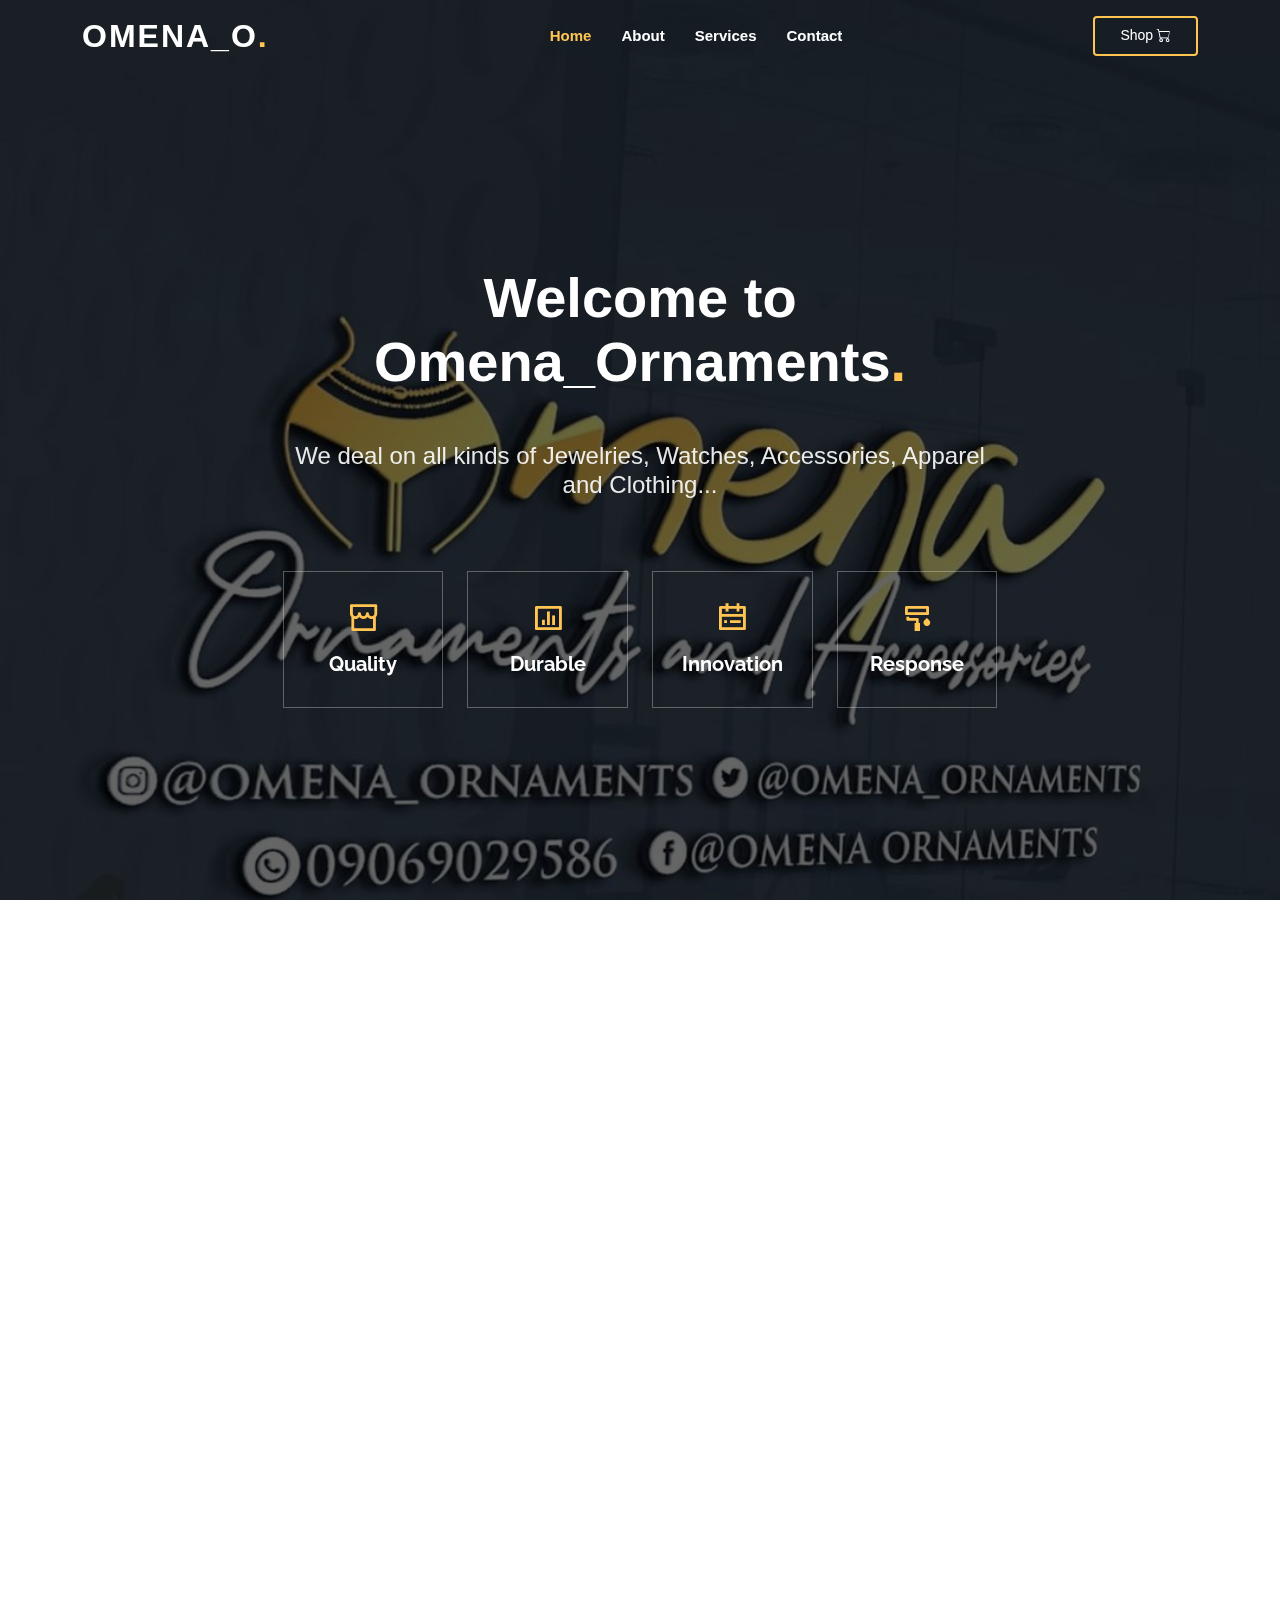
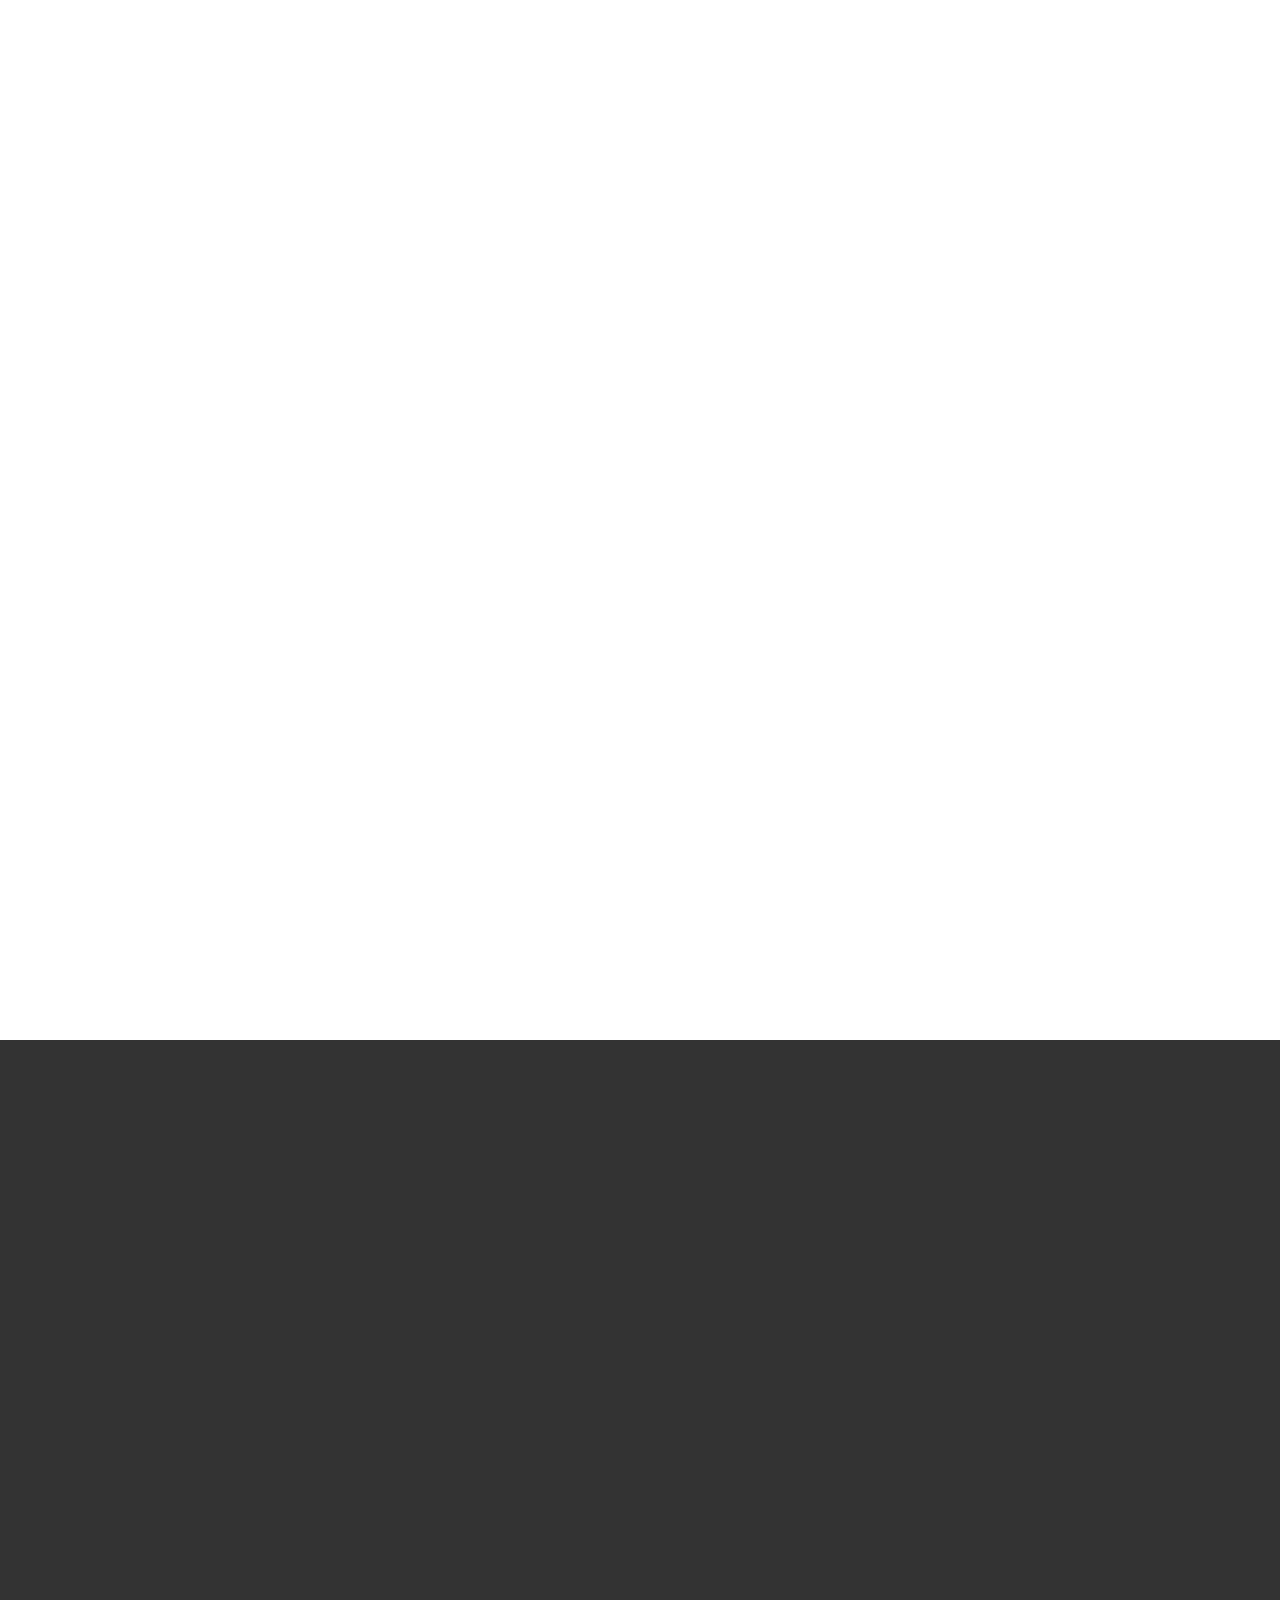
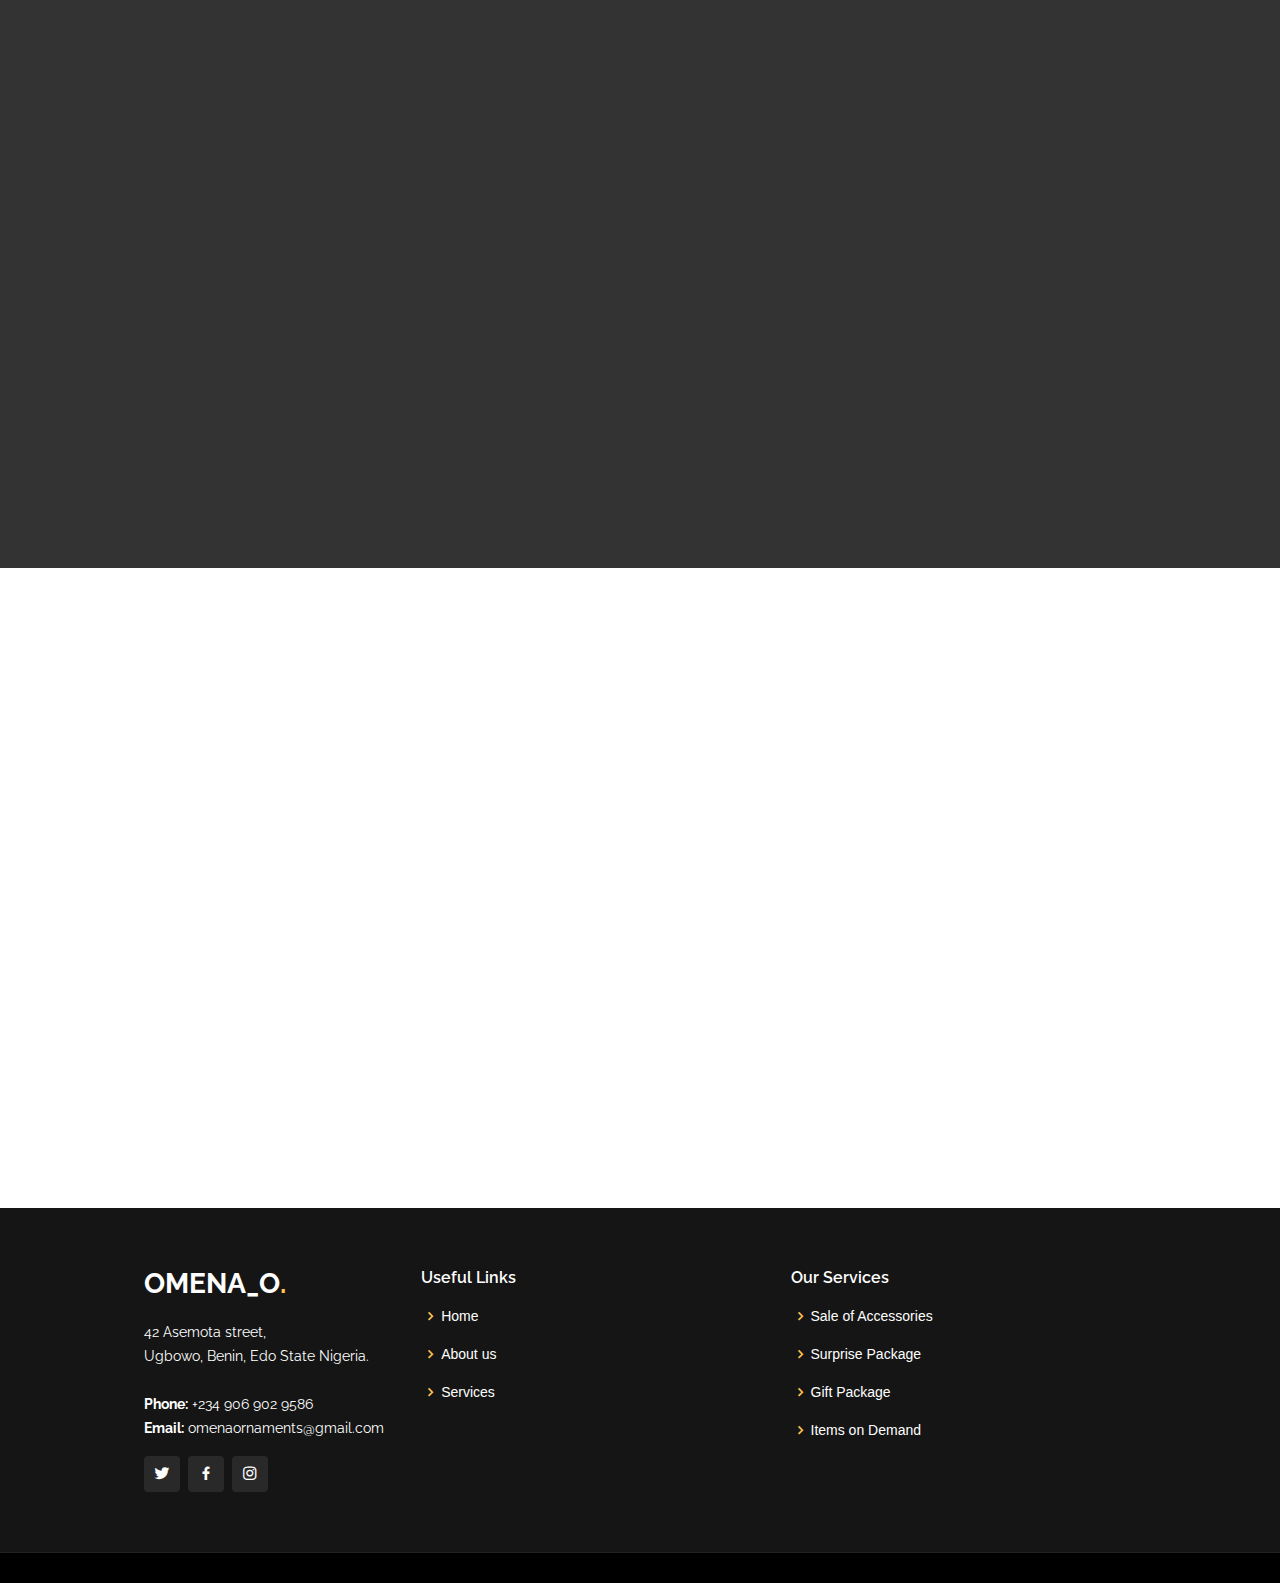
<file: index.html>
<!DOCTYPE html>
<html lang="en">

<head>
  <meta charset="utf-8">
  <meta content="width=device-width, initial-scale=1.0" name="viewport">

  <title>Omena_Ornaments and Accessories.</title>
  <meta content="" name="description">
  <meta content="" name="keywords">

  <!-- Favicons -->
  <link href="assets/img/omena.jpeg" rel="icon">
  <link href="assets/img/apple-touch-icon.png" rel="apple-touch-icon">

  <!-- Google Fonts -->
  <link href="https://fonts.googleapis.com/css?family=Open+Sans:300,300i,400,400i,600,600i,700,700i|Raleway:300,300i,400,400i,500,500i,600,600i,700,700i|Poppins:300,300i,400,400i,500,500i,600,600i,700,700i" rel="stylesheet">

  <!-- Vendor CSS Files -->
  <link href="assets/vendor/aos/aos.css" rel="stylesheet">
  <link href="assets/vendor/bootstrap/css/bootstrap.min.css" rel="stylesheet">
  <link href="assets/vendor/bootstrap-icons/bootstrap-icons.css" rel="stylesheet">
  <link href="assets/vendor/boxicons/css/boxicons.min.css" rel="stylesheet">
  <link href="assets/vendor/glightbox/css/glightbox.min.css" rel="stylesheet">
  <link href="assets/vendor/remixicon/remixicon.css" rel="stylesheet">
  <link href="assets/vendor/swiper/swiper-bundle.min.css" rel="stylesheet">

  <!-- Template Main CSS File -->
  <link href="assets/css/style.css" rel="stylesheet">

  <!-- =======================================================
  * Template Name: Gp
  * Updated: Mar 10 2023 with Bootstrap v5.2.3
  * Template URL: https://bootstrapmade.com/gp-free-multipurpose-html-bootstrap-template/
  * Author: BootstrapMade.com
  * License: https://bootstrapmade.com/license/
  ======================================================== -->
</head>

<body>

  <!-- ======= Header ======= -->
  <header id="header" class="fixed-top ">
    <div class="container d-flex align-items-center justify-content-lg-between">

      <h1 class="logo me-auto me-lg-0"><a href="index.html" style="font-family:  Arial, Helvetica, sans-serif;">Omena_O<span>.</span></a></h1>
      <!-- Uncomment below if you prefer to use an image logo -->
      <!-- <a href="index.html" class="logo me-auto me-lg-0"><img src="assets/img/logo.png" alt="" class="img-fluid"></a>-->

      <nav id="navbar" class="navbar order-last order-lg-0">
        <ul>
          <li><a class="nav-link scrollto active" href="#hero">Home</a></li>
          <li><a class="nav-link scrollto" href="#about">About</a></li>
          <li><a class="nav-link scrollto" href="#services">Services</a></li>
          <!-- <li><a class="nav-link scrollto " href="#portfolio">Portfolio</a></li> -->
          <!-- <li><a class="nav-link scrollto" href="#team">Team</a></li> -->
          <!-- <li class="dropdown"><a href="#"><span>Drop Down</span> <i class="bi bi-chevron-down"></i></a>
            <ul>
              <li><a href="#">Drop Down 1</a></li>
              <li class="dropdown"><a href="#"><span>Deep Drop Down</span> <i class="bi bi-chevron-right"></i></a>
                <ul>
                  <li><a href="#">Deep Drop Down 1</a></li>
                  <li><a href="#">Deep Drop Down 2</a></li>
                  <li><a href="#">Deep Drop Down 3</a></li>
                  <li><a href="#">Deep Drop Down 4</a></li>
                  <li><a href="#">Deep Drop Down 5</a></li>
                </ul>
              </li>
              <li><a href="#">Drop Down 2</a></li>
              <li><a href="#">Drop Down 3</a></li>
              <li><a href="#">Drop Down 4</a></li>
            </ul>
          </li> -->
          <li><a class="nav-link scrollto" href="#contact">Contact</a></li>
        </ul>
        <i class="bi bi-list mobile-nav-toggle"></i>
      </nav><!-- .navbar -->

      <a href="catalog.html" target="_blank" class="get-started-btn scrollto">Shop<span> <i class="bi bi-cart"></i> </span> </a>

    </div>
  </header><!-- End Header -->

  <!-- ======= Hero Section ======= -->
  <section id="hero" class="d-flex align-items-center justify-content-center">
    <div class="container" data-aos="fade-up">

      <div class="row px-3 justify-content-center" data-aos="fade-up" data-aos-delay="150">
        <div class="col-xl-8 col-lg-9">
          <h1 class="mt-lg-5" style="font-family:  Arial, Helvetica, sans-serif;">Welcome to Omena_Ornaments<span>.</span></h1>
          <h2 class="mt-lg-5" style="font-family:  Arial, Helvetica, sans-serif;">We deal on all kinds of Jewelries, Watches, Accessories, Apparel and Clothing...</h2>
        </div>
      </div>

      <div class="row px-3 gy-4 mt-5 justify-content-center pb-5" data-aos="zoom-in" data-aos-delay="250">
        <div class="col-xl-2 col-md-4 col-6">
          <div class="icon-box">
            <i class="ri-store-line"></i>
            <h3><a href="">Quality</a></h3>
          </div>
        </div>
        <div class="col-xl-2 col-md-4 col-6">
          <div class="icon-box">
            <i class="ri-bar-chart-box-line"></i>
            <h3><a href="">Durable</a></h3>
          </div>
        </div>
        <div class="col-xl-2 col-md-4 col-6">
          <div class="icon-box">
            <i class="ri-calendar-todo-line"></i>
            <h3><a href="">Innovation</a></h3>
          </div>
        </div>
        <div class="col-xl-2 col-md-4 col-6">
          <div class="icon-box">
            <i class="ri-paint-brush-line"></i>
            <h3><a href="">Response</a></h3>
          </div>
        </div>
      </div>

    </div>
  </section><!-- End Hero -->

  <main id="main">

    <!-- ======= About Section ======= -->
    <section id="about" class="about">
      <div class="container" data-aos="fade-up">

        <div class="row px-3">
          <div class="col-lg-6 order-1 order-lg-2" data-aos="fade-left" data-aos-delay="100">
            <div class="text-center">
            <img src="assets/img/omena2.jpeg" width="80%" class="img-fluid imgcus2" alt="">
          </div>
          </div>
          <div class="col-lg-6 pt-4 pt-lg-5 order-2 order-lg-1 content" data-aos="fade-right" data-aos-delay="100">
            <h3 style="color: rgb(255,196,81);">@Omena_Ornaments </h3>
            <p class="fst-italic mt-3" style="text-align: justify;">
              We deal on beads: waist beads, Anklets, Bracelets, Necklaces as well as other accessories including rings, waist chain, cowries, custom made crocs etc. 
            </p>
            <ul>
              <li><i class="ri-check-double-line"></i> Regular Update on latest Items.</li>
              <li><i class="ri-check-double-line"></i> Our Delivery services are swift and hassle free. </li>
              <li><i class="ri-check-double-line"></i> Customer Satisfaction is our watch-word.</li>
            </ul>
            <p style="text-align: justify;">
              We take pride in creating one of a kind pieces for you to adorn yourself. Be rest assured to get top quality supplies....
            </p>
            <p class="mt-4"> <a href="#">See Catalog <span><i class=" bi bi-arrow px-3-right"></i></span></a>  </p>
          </div>
        </div>

      </div>
    </section><!-- End About Section -->

    <!-- ======= Clients Section ======= -->
    <section id="clients" class="clients mt-5">
      <div class="container" data-aos="zoom-in">

        <div class="clients-slider swiper">
          <div class="swiper-wrapper align-items-center">
            <div class="swiper-slide"><img src="assets/img/omena3.jpeg" class="imgcus" alt=""></div>
            <div class="swiper-slide"><img src="assets/img/omena4.jpeg" class="imgcus" alt=""></div>
            <div class="swiper-slide"><img src="assets/img/omena5.jpeg" class="imgcus" alt=""></div>
            <div class="swiper-slide"><img src="assets/img/omena6.jpeg" class="imgcus" alt=""></div>
            <div class="swiper-slide"><img src="assets/img/omena7.jpeg" class="imgcus" alt=""></div>
            <div class="swiper-slide"><img src="assets/img/omena8.jpeg" class="imgcus" alt=""></div>
            <div class="swiper-slide"><img src="assets/img/omena9.jpeg" class="imgcus" alt=""></div>
            <div class="swiper-slide"><img src="assets/img/omena10.jpeg" class="imgcus" alt=""></div>
          </div>
          <div class="swiper-pagination py-4"></div>
        </div>

      </div>
    </section><!-- End Clients Section -->

    <!-- ======= Features Section ======= -->
    <section id="features" class="features">
      <div class="container" data-aos="fade-up">

        <div class="row px-3">
          <div class="image col-lg-6" data-aos="fade-right">
            <div class="text-center">
          <img src="assets/img/omena12.jpeg" width="80%" class="img-fluid imgcus2" alt="">
        </div>
          </div>
          <div class="col-lg-6 pt-lg-5" data-aos="fade-left" data-aos-delay="100">
            <div class="icon-box mt-5 mt-lg-0" data-aos="zoom-in" data-aos-delay="150">
              <i class="bx bx-phone-call"></i>
              <h4>Swift Call Response</h4>
              <p>A customer's call is paramount.</p>
            </div>
            <div class="icon-box mt-5" data-aos="zoom-in" data-aos-delay="150">
              <i class="bx bxs-cart"></i>
              <h4>Orders</h4>
              <p>Orders are accepted all round the clock (location dependent).</p>
            </div>
            <div class="icon-box mt-5" data-aos="zoom-in" data-aos-delay="150">
              <i class="bx bxs-truck"></i>
              <h4>Delivery</h4>
              <p>You are sure to get your item within a max of 48hrs.</p>
            </div>
            <div class="icon-box mt-5" data-aos="zoom-in" data-aos-delay="150">
              <i class="bx bx-shield"></i>
              <h4>Security</h4>
              <p>Goods are well packaged and secured.</p>
            </div>
          </div>
        </div>

      </div>
    </section><!-- End Features Section -->

    <!-- ======= Services Section ======= -->
    <section id="services" class="services mt-5" style="background-color: rgb(51,51,51);">
      <div class="container" data-aos="fade-up">

        <div class="section-title">
          <h2 class="text-white">Services</h2>
          <p class="text-white">Our Services</p>
        </div>

        <div class="row px-3">
          <div class="col-lg-4 col-md-6 d-flex align-items-stretch" data-aos="zoom-in" data-aos-delay="100">
            <div class="icon-box">
              <!-- <div class="icon"><i class="bx bxl-dribbble"></i></div> -->
              <div>
                <img src="./assets/img/omena13.jpeg" width="200px" height="200px" alt="" style="margin-top: -40px;border-radius: 100%;">
              </div>
              <h4 class="mt-4"><a href="">Sale of Accessories.</a></h4>
              <p>View our catalog for all available items ready for pickup.</p>
            </div>
          </div>

          <div class="col-lg-4 col-md-6 d-flex align-items-stretch mt-4 mt-md-0" data-aos="zoom-in" data-aos-delay="200">
            <div class="icon-box">
              <div>
                <img src="./assets/img/omena14.jpeg" width="200px" height="200px" alt="" style="margin-top: -40px;border-radius: 100%;">
              </div>
              <h4 class="mt-4"><a href="">Surprise packages.</a></h4>
              <p>Prepare a surprise for that special person today with our available products or products-on-demand.</p>
            </div>
          </div>

          <div class="col-lg-4 col-md-6 d-flex align-items-stretch mt-4 mt-lg-0" data-aos="zoom-in" data-aos-delay="300">
            <div class="icon-box">
              <div>
                <img src="./assets/img/omena15.jpeg" width="200px" height="200px" alt="" style="margin-top: -40px;border-radius: 100%;">
              </div>
              <h4 class="mt-4"><a href="">Gifts to loved ones.</a></h4>
              <p>Select fancy items and send to your loved showing how much you adore them.</p>
            </div>
          </div>

          <!-- <div class="col-lg-4 col-md-6 d-flex align-items-stretch mt-4" data-aos="zoom-in" data-aos-delay="100">
            <div class="icon-box">
              <div class="icon"><i class="bx bx-world"></i></div>
              <h4><a href="">Nemo Enim</a></h4>
              <p>At vero eos et accusamus et iusto odio dignissimos ducimus qui blanditiis</p>
            </div>
          </div> -->
<div class="row px-3 justify-content-center">
          <div class="ms-lg-4 col-lg-4 col-md-6 d-flex align-items-stretch mt-4" data-aos="zoom-in" data-aos-delay="200">
            <div class="icon-box">
              <div>
                <img src="./assets/img/omena16.jpeg" width="200px" height="200px" alt="" style="margin-top: -40px;border-radius: 100%;">
              </div>
              <h4 class="mt-4"><a href="">On Demand Items.</a></h4>
              <p>We take order for special items not previewed.</p>
            </div>
          </div>
        </div>

          <!-- <div class="col-lg-4 col-md-6 d-flex align-items-stretch mt-4" data-aos="zoom-in" data-aos-delay="300">
            <div class="icon-box">
              <div class="icon"><i class="bx bx-arch"></i></div>
              <h4><a href="">Divera don</a></h4>
              <p>Modi nostrum vel laborum. Porro fugit error sit minus sapiente sit aspernatur</p>
            </div>
          </div> -->

        </div>

      </div>
    </section><!-- End Services Section -->



<br> <br> <br> <br>


    <!-- ======= Contact Section ======= -->
    <section id="contact" class="contact">
      <div class="container" data-aos="fade-up">

        <div class="section-title">
          <h2>Contact</h2>
          <p>Contact Us</p>
        </div>

        <!-- <div>
          <iframe style="border:0; width: 100%; height: 270px;" src="https://www.google.com/maps/embed?pb=!1m14!1m8!1m3!1d12097.433213460943!2d-74.0062269!3d40.7101282!3m2!1i1024!2i768!4f13.1!3m3!1m2!1s0x0%3A0xb89d1fe6bc499443!2sDowntown+Conference+Center!5e0!3m2!1smk!2sbg!4v1539943755621" frameborder="0" allowfullscreen></iframe>
        </div> -->

        <div class="row px-3 mt-5">

          <div class="col-lg-4">
            <div class="info">
              <div class="address">
                <i class="bi bi-geo-alt"></i>
                <h4>Location:</h4>
                <p>42 Asemota street, Ugbowo, Benin, Edo State Nigeria</p>
              </div>

              <div class="email">
                <i class="bi bi-envelope"></i>
                <h4>Email:</h4>
                <p>omenaornaments@gmail.com
                </p>
              </div>

              <div class="phone">
                <i class="bi bi-phone"></i>
                <h4>Call:</h4>
                <p>+234 906 902 9586</p>
              </div>

            </div>

          </div>

          <div class="col-lg-8 mt-5 mt-lg-0">

            <form action="forms/contact.php" method="post" role="form" class="php-email-form">
              <div class="row">
                <div class="col-md-6 form-group">
                  <input type="text" name="name" class="form-control" id="name" placeholder="Your Name" required>
                </div>
                <div class="col-md-6 form-group mt-3 mt-md-0">
                  <input type="email" class="form-control" name="email" id="email" placeholder="Your Email" required>
                </div>
              </div>
              <div class="form-group mt-3">
                <input type="text" class="form-control" name="subject" id="subject" placeholder="Subject" required>
              </div>
              <div class="form-group mt-3">
                <textarea class="form-control" name="message" row px-3s="5" placeholder="Message" required></textarea>
              </div>
              <div class="my-3">
                <div class="loading">Loading</div>
                <div class="error-message"></div>
                <div class="sent-message">Your message has been sent. Thank you!</div>
              </div>
              <div class="text-center"><button type="submit">Send Message</button></div>
            </form>

          </div>

        </div>

      </div>
    </section><!-- End Contact Section -->

  </main><!-- End #main -->

  <!-- ======= Footer ======= -->
  <footer id="footer">
    <div class="footer-top">
      <div class="container">
        <div class="row px-3 justify-content-center">

          <div class="col-lg-3 col-md-6">
            <div class="footer-info">
              <h3>OMENA_O<span>.</span></h3>
              <p>
                42 Asemota street, <br>
                Ugbowo, Benin, Edo State Nigeria.<br><br>
                <strong>Phone:</strong> +234 906 902 9586<br>
                <strong>Email:</strong> omenaornaments@gmail.com<br>
              </p>
              <div class="social-links mt-3">
                <a href="https://twitter.com/thebeadwoman" class="twitter"><i class="bx bxl-twitter"></i></a>
                <a href="https://web.facebook.com/omena_ornaments" class="facebook"><i class="bx bxl-facebook"></i></a>
                <a href="https://www.instagram.com/omena_ornaments/" class="instagram"><i class="bx bxl-instagram"></i></a>
              </div>
            </div>
          </div>

          <div class="col-lg-4 col-md-6 footer-links">
            <h4>Useful Links</h4>
            <ul>
              <li><i class="bx bx-chevron-right"></i> <a href="#">Home</a></li>
              <li><i class="bx bx-chevron-right"></i> <a href="#">About us</a></li>
              <li><i class="bx bx-chevron-right"></i> <a href="#">Services</a></li>
              <!-- <li><i class="bx bx-chevron-right"></i> <a href="#">Terms of service</a></li> -->
              <!-- <li><i class="bx bx-chevron-right"></i> <a href="#">Privacy policy</a></li> -->
            </ul>
          </div>

          <div class="col-lg-4 col-md-6 footer-links">
            <h4>Our Services</h4>
            <ul>
              <li><i class="bx bx-chevron-right"></i> <a href="#">Sale of Accessories</a></li>
              <li><i class="bx bx-chevron-right"></i> <a href="#">Surprise Package</a></li>
              <li><i class="bx bx-chevron-right"></i> <a href="#">Gift Package</a></li>
              <li><i class="bx bx-chevron-right"></i> <a href="#">Items on Demand</a></li>
            </ul>
          </div>

          <!-- <div class="col-lg-4 col-md-6 footer-newsletter">
            <h4>Our Newsletter</h4>
            <p>Tamen quem nulla quae legam multos aute sint culpa legam noster magna</p>
            <form action="" method="post">
              <input type="email" name="email"><input type="submit" value="Subscribe">
            </form>

          </div> -->

        </div>
      </div>
    </div>

  </footer><!-- End Footer -->

  <div id="preloader"></div>
  <a href="#" class="back-to-top d-flex align-items-center justify-content-center"><i class="bi bi-arrow-up-short"></i></a>

  <!-- Vendor JS Files -->
  <script src="assets/vendor/purecounter/purecounter_vanilla.js"></script>
  <script src="assets/vendor/aos/aos.js"></script>
  <script src="assets/vendor/bootstrap/js/bootstrap.bundle.min.js"></script>
  <script src="assets/vendor/glightbox/js/glightbox.min.js"></script>
  <script src="assets/vendor/isotope-layout/isotope.pkgd.min.js"></script>
  <script src="assets/vendor/swiper/swiper-bundle.min.js"></script>
  <script src="assets/vendor/php-email-form/validate.js"></script>

  <!-- Template Main JS File -->
  <script src="assets/js/main.js"></script>

</body>

</html>
</file>
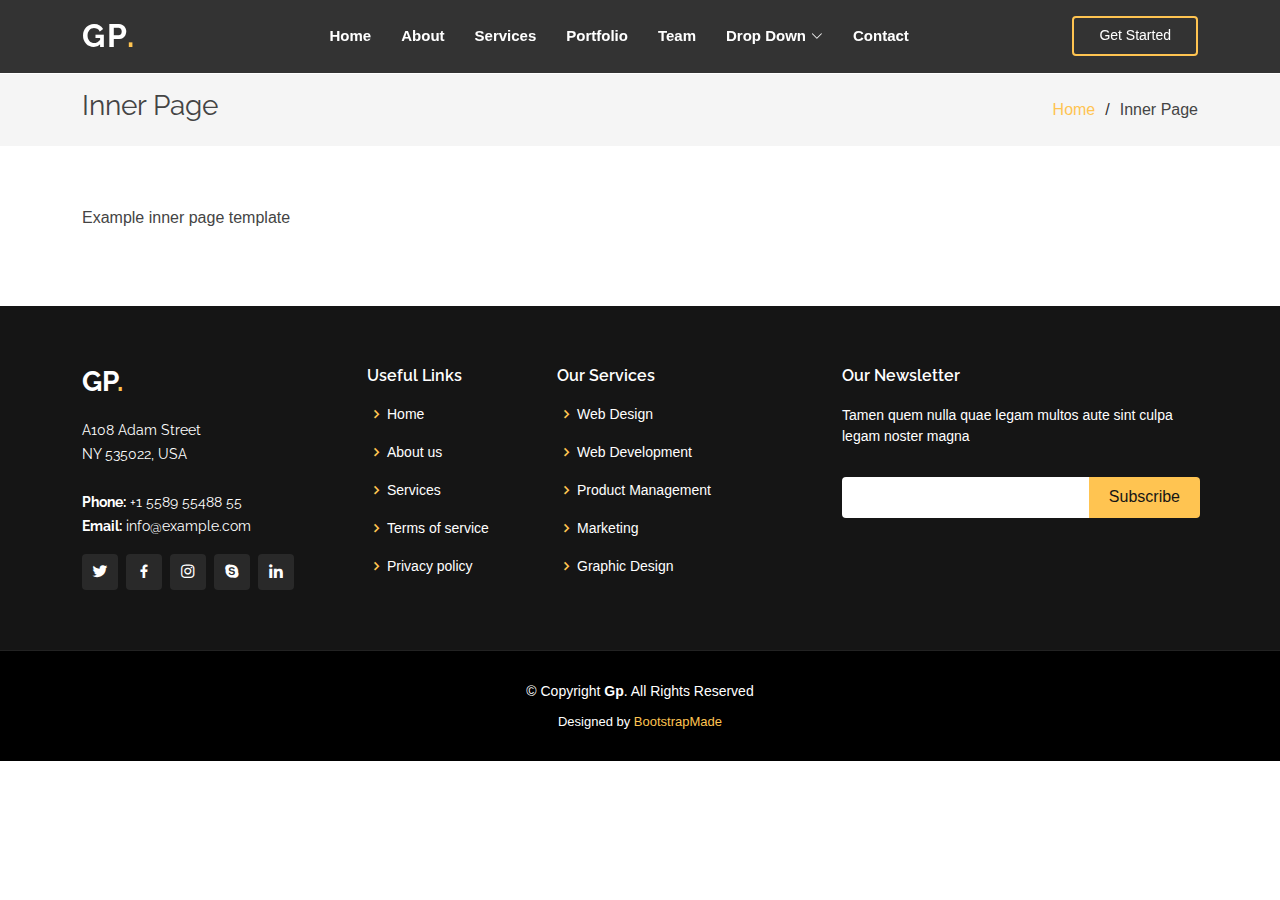
<file: inner-page.html>
<!DOCTYPE html>
<html lang="en">

<head>
  <meta charset="utf-8">
  <meta content="width=device-width, initial-scale=1.0" name="viewport">

  <title>Inner Page - Gp Bootstrap Template</title>
  <meta content="" name="description">
  <meta content="" name="keywords">

  <!-- Favicons -->
  <link href="assets/img/favicon.png" rel="icon">
  <link href="assets/img/apple-touch-icon.png" rel="apple-touch-icon">

  <!-- Google Fonts -->
  <link href="https://fonts.googleapis.com/css?family=Open+Sans:300,300i,400,400i,600,600i,700,700i|Raleway:300,300i,400,400i,500,500i,600,600i,700,700i|Poppins:300,300i,400,400i,500,500i,600,600i,700,700i" rel="stylesheet">

  <!-- Vendor CSS Files -->
  <link href="assets/vendor/aos/aos.css" rel="stylesheet">
  <link href="assets/vendor/bootstrap/css/bootstrap.min.css" rel="stylesheet">
  <link href="assets/vendor/bootstrap-icons/bootstrap-icons.css" rel="stylesheet">
  <link href="assets/vendor/boxicons/css/boxicons.min.css" rel="stylesheet">
  <link href="assets/vendor/glightbox/css/glightbox.min.css" rel="stylesheet">
  <link href="assets/vendor/remixicon/remixicon.css" rel="stylesheet">
  <link href="assets/vendor/swiper/swiper-bundle.min.css" rel="stylesheet">

  <!-- Template Main CSS File -->
  <link href="assets/css/style.css" rel="stylesheet">

  <!-- =======================================================
  * Template Name: Gp
  * Updated: Mar 10 2023 with Bootstrap v5.2.3
  * Template URL: https://bootstrapmade.com/gp-free-multipurpose-html-bootstrap-template/
  * Author: BootstrapMade.com
  * License: https://bootstrapmade.com/license/
  ======================================================== -->
</head>

<body>

  <!-- ======= Header ======= -->
  <header id="header" class="fixed-top header-inner-pages">
    <div class="container d-flex align-items-center justify-content-lg-between">

      <h1 class="logo me-auto me-lg-0"><a href="index.html">Gp<span>.</span></a></h1>
      <!-- Uncomment below if you prefer to use an image logo -->
      <!-- <a href="index.html" class="logo me-auto me-lg-0"><img src="assets/img/logo.png" alt="" class="img-fluid"></a>-->

      <nav id="navbar" class="navbar order-last order-lg-0">
        <ul>
          <li><a class="nav-link scrollto " href="#hero">Home</a></li>
          <li><a class="nav-link scrollto" href="#about">About</a></li>
          <li><a class="nav-link scrollto" href="#services">Services</a></li>
          <li><a class="nav-link scrollto " href="#portfolio">Portfolio</a></li>
          <li><a class="nav-link scrollto" href="#team">Team</a></li>
          <li class="dropdown"><a href="#"><span>Drop Down</span> <i class="bi bi-chevron-down"></i></a>
            <ul>
              <li><a href="#">Drop Down 1</a></li>
              <li class="dropdown"><a href="#"><span>Deep Drop Down</span> <i class="bi bi-chevron-right"></i></a>
                <ul>
                  <li><a href="#">Deep Drop Down 1</a></li>
                  <li><a href="#">Deep Drop Down 2</a></li>
                  <li><a href="#">Deep Drop Down 3</a></li>
                  <li><a href="#">Deep Drop Down 4</a></li>
                  <li><a href="#">Deep Drop Down 5</a></li>
                </ul>
              </li>
              <li><a href="#">Drop Down 2</a></li>
              <li><a href="#">Drop Down 3</a></li>
              <li><a href="#">Drop Down 4</a></li>
            </ul>
          </li>
          <li><a class="nav-link scrollto" href="#contact">Contact</a></li>
        </ul>
        <i class="bi bi-list mobile-nav-toggle"></i>
      </nav><!-- .navbar -->

      <a href="#about" class="get-started-btn scrollto">Get Started</a>

    </div>
  </header><!-- End Header -->

  <main id="main">

    <!-- ======= Breadcrumbs ======= -->
    <section class="breadcrumbs">
      <div class="container">

        <div class="d-flex justify-content-between align-items-center">
          <h2>Inner Page</h2>
          <ol>
            <li><a href="index.html">Home</a></li>
            <li>Inner Page</li>
          </ol>
        </div>

      </div>
    </section><!-- End Breadcrumbs -->

    <section class="inner-page">
      <div class="container">
        <p>
          Example inner page template
        </p>
      </div>
    </section>

  </main><!-- End #main -->

  <!-- ======= Footer ======= -->
  <footer id="footer">
    <div class="footer-top">
      <div class="container">
        <div class="row">

          <div class="col-lg-3 col-md-6">
            <div class="footer-info">
              <h3>Gp<span>.</span></h3>
              <p>
                A108 Adam Street <br>
                NY 535022, USA<br><br>
                <strong>Phone:</strong> +1 5589 55488 55<br>
                <strong>Email:</strong> info@example.com<br>
              </p>
              <div class="social-links mt-3">
                <a href="#" class="twitter"><i class="bx bxl-twitter"></i></a>
                <a href="#" class="facebook"><i class="bx bxl-facebook"></i></a>
                <a href="#" class="instagram"><i class="bx bxl-instagram"></i></a>
                <a href="#" class="google-plus"><i class="bx bxl-skype"></i></a>
                <a href="#" class="linkedin"><i class="bx bxl-linkedin"></i></a>
              </div>
            </div>
          </div>

          <div class="col-lg-2 col-md-6 footer-links">
            <h4>Useful Links</h4>
            <ul>
              <li><i class="bx bx-chevron-right"></i> <a href="#">Home</a></li>
              <li><i class="bx bx-chevron-right"></i> <a href="#">About us</a></li>
              <li><i class="bx bx-chevron-right"></i> <a href="#">Services</a></li>
              <li><i class="bx bx-chevron-right"></i> <a href="#">Terms of service</a></li>
              <li><i class="bx bx-chevron-right"></i> <a href="#">Privacy policy</a></li>
            </ul>
          </div>

          <div class="col-lg-3 col-md-6 footer-links">
            <h4>Our Services</h4>
            <ul>
              <li><i class="bx bx-chevron-right"></i> <a href="#">Web Design</a></li>
              <li><i class="bx bx-chevron-right"></i> <a href="#">Web Development</a></li>
              <li><i class="bx bx-chevron-right"></i> <a href="#">Product Management</a></li>
              <li><i class="bx bx-chevron-right"></i> <a href="#">Marketing</a></li>
              <li><i class="bx bx-chevron-right"></i> <a href="#">Graphic Design</a></li>
            </ul>
          </div>

          <div class="col-lg-4 col-md-6 footer-newsletter">
            <h4>Our Newsletter</h4>
            <p>Tamen quem nulla quae legam multos aute sint culpa legam noster magna</p>
            <form action="" method="post">
              <input type="email" name="email"><input type="submit" value="Subscribe">
            </form>

          </div>

        </div>
      </div>
    </div>

    <div class="container">
      <div class="copyright">
        &copy; Copyright <strong><span>Gp</span></strong>. All Rights Reserved
      </div>
      <div class="credits">
        <!-- All the links in the footer should remain intact. -->
        <!-- You can delete the links only if you purchased the pro version. -->
        <!-- Licensing information: https://bootstrapmade.com/license/ -->
        <!-- Purchase the pro version with working PHP/AJAX contact form: https://bootstrapmade.com/gp-free-multipurpose-html-bootstrap-template/ -->
        Designed by <a href="https://bootstrapmade.com/">BootstrapMade</a>
      </div>
    </div>
  </footer><!-- End Footer -->

  <div id="preloader"></div>
  <a href="#" class="back-to-top d-flex align-items-center justify-content-center"><i class="bi bi-arrow-up-short"></i></a>

  <!-- Vendor JS Files -->
  <script src="assets/vendor/purecounter/purecounter_vanilla.js"></script>
  <script src="assets/vendor/aos/aos.js"></script>
  <script src="assets/vendor/bootstrap/js/bootstrap.bundle.min.js"></script>
  <script src="assets/vendor/glightbox/js/glightbox.min.js"></script>
  <script src="assets/vendor/isotope-layout/isotope.pkgd.min.js"></script>
  <script src="assets/vendor/swiper/swiper-bundle.min.js"></script>
  <script src="assets/vendor/php-email-form/validate.js"></script>

  <!-- Template Main JS File -->
  <script src="assets/js/main.js"></script>

</body>

</html>
</file>
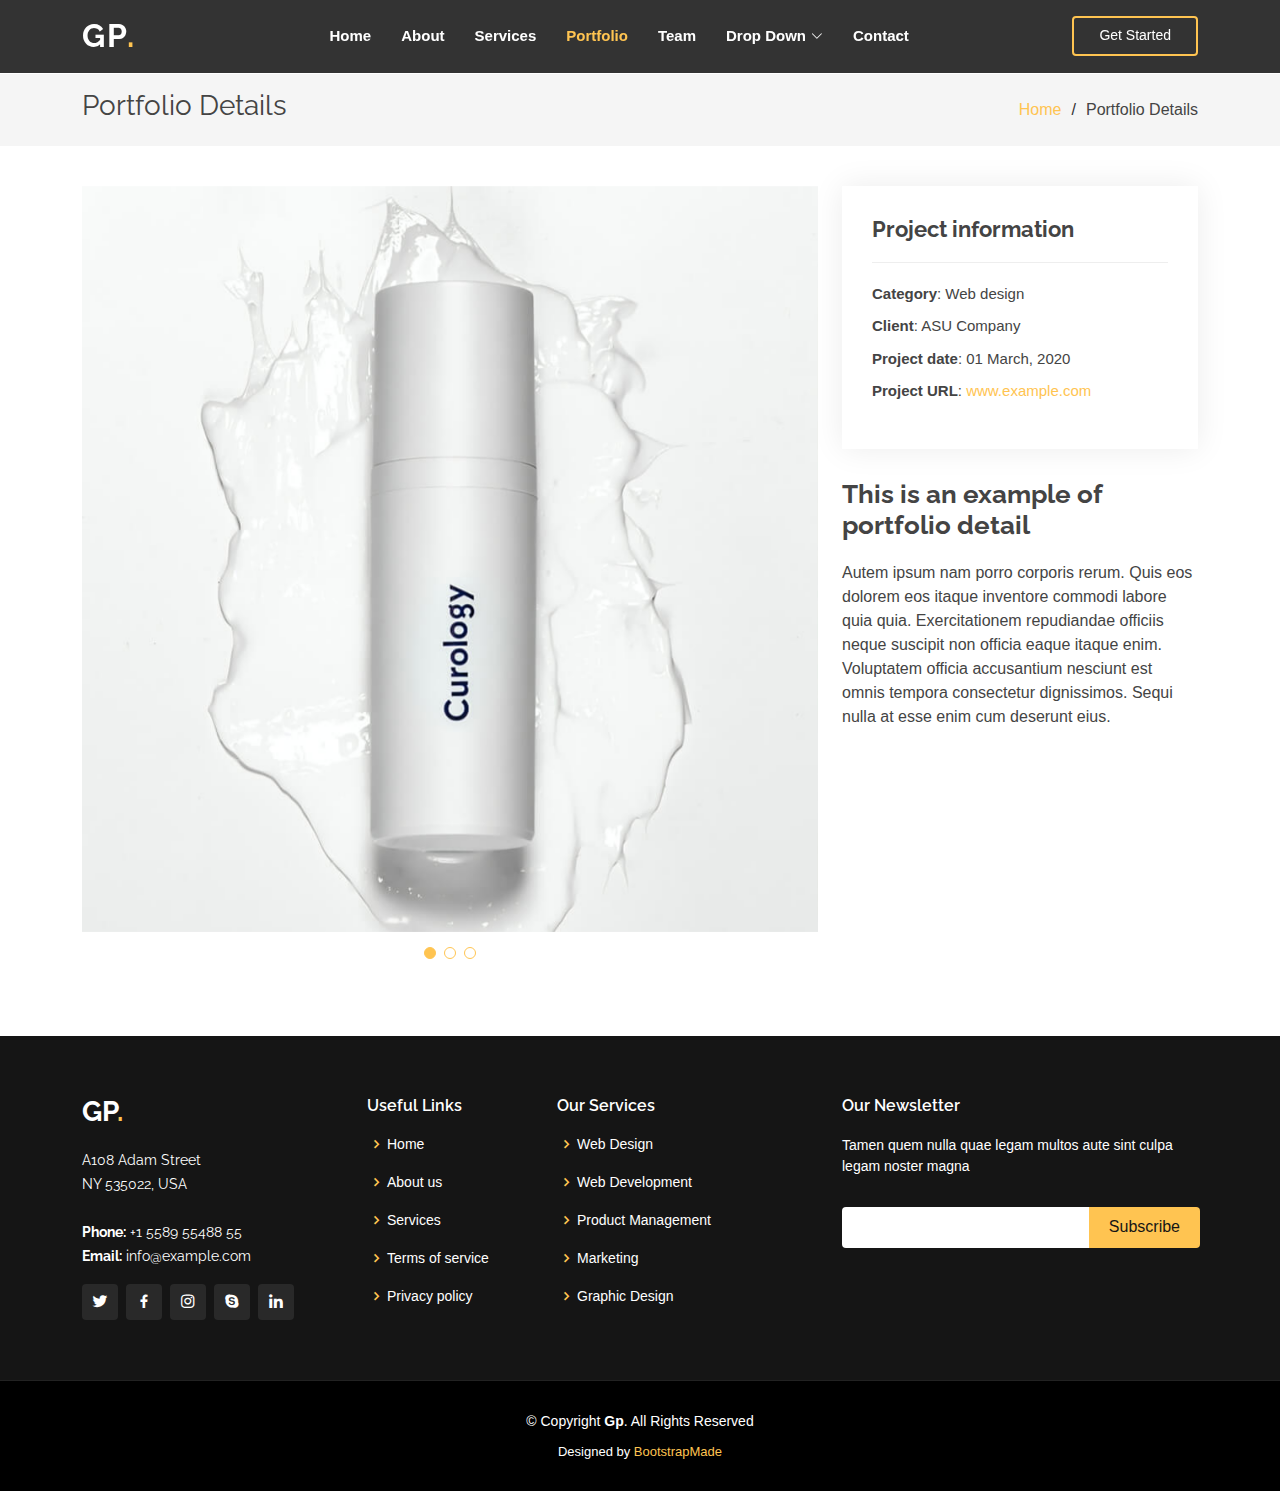
<file: portfolio-details.html>
<!DOCTYPE html>
<html lang="en">

<head>
  <meta charset="utf-8">
  <meta content="width=device-width, initial-scale=1.0" name="viewport">

  <title>Portfolio Details - Gp Bootstrap Template</title>
  <meta content="" name="description">
  <meta content="" name="keywords">

  <!-- Favicons -->
  <link href="assets/img/favicon.png" rel="icon">
  <link href="assets/img/apple-touch-icon.png" rel="apple-touch-icon">

  <!-- Google Fonts -->
  <link href="https://fonts.googleapis.com/css?family=Open+Sans:300,300i,400,400i,600,600i,700,700i|Raleway:300,300i,400,400i,500,500i,600,600i,700,700i|Poppins:300,300i,400,400i,500,500i,600,600i,700,700i" rel="stylesheet">

  <!-- Vendor CSS Files -->
  <link href="assets/vendor/aos/aos.css" rel="stylesheet">
  <link href="assets/vendor/bootstrap/css/bootstrap.min.css" rel="stylesheet">
  <link href="assets/vendor/bootstrap-icons/bootstrap-icons.css" rel="stylesheet">
  <link href="assets/vendor/boxicons/css/boxicons.min.css" rel="stylesheet">
  <link href="assets/vendor/glightbox/css/glightbox.min.css" rel="stylesheet">
  <link href="assets/vendor/remixicon/remixicon.css" rel="stylesheet">
  <link href="assets/vendor/swiper/swiper-bundle.min.css" rel="stylesheet">

  <!-- Template Main CSS File -->
  <link href="assets/css/style.css" rel="stylesheet">

  <!-- =======================================================
  * Template Name: Gp
  * Updated: Mar 10 2023 with Bootstrap v5.2.3
  * Template URL: https://bootstrapmade.com/gp-free-multipurpose-html-bootstrap-template/
  * Author: BootstrapMade.com
  * License: https://bootstrapmade.com/license/
  ======================================================== -->
</head>

<body>

  <!-- ======= Header ======= -->
  <header id="header" class="fixed-top header-inner-pages">
    <div class="container d-flex align-items-center justify-content-lg-between">

      <h1 class="logo me-auto me-lg-0"><a href="index.html">Gp<span>.</span></a></h1>
      <!-- Uncomment below if you prefer to use an image logo -->
      <!-- <a href="index.html" class="logo me-auto me-lg-0"><img src="assets/img/logo.png" alt="" class="img-fluid"></a>-->

      <nav id="navbar" class="navbar order-last order-lg-0">
        <ul>
          <li><a class="nav-link scrollto " href="#hero">Home</a></li>
          <li><a class="nav-link scrollto" href="#about">About</a></li>
          <li><a class="nav-link scrollto" href="#services">Services</a></li>
          <li><a class="nav-link scrollto active" href="#portfolio">Portfolio</a></li>
          <li><a class="nav-link scrollto" href="#team">Team</a></li>
          <li class="dropdown"><a href="#"><span>Drop Down</span> <i class="bi bi-chevron-down"></i></a>
            <ul>
              <li><a href="#">Drop Down 1</a></li>
              <li class="dropdown"><a href="#"><span>Deep Drop Down</span> <i class="bi bi-chevron-right"></i></a>
                <ul>
                  <li><a href="#">Deep Drop Down 1</a></li>
                  <li><a href="#">Deep Drop Down 2</a></li>
                  <li><a href="#">Deep Drop Down 3</a></li>
                  <li><a href="#">Deep Drop Down 4</a></li>
                  <li><a href="#">Deep Drop Down 5</a></li>
                </ul>
              </li>
              <li><a href="#">Drop Down 2</a></li>
              <li><a href="#">Drop Down 3</a></li>
              <li><a href="#">Drop Down 4</a></li>
            </ul>
          </li>
          <li><a class="nav-link scrollto" href="#contact">Contact</a></li>
        </ul>
        <i class="bi bi-list mobile-nav-toggle"></i>
      </nav><!-- .navbar -->

      <a href="#about" class="get-started-btn scrollto">Get Started</a>

    </div>
  </header><!-- End Header -->

  <main id="main">

    <!-- ======= Breadcrumbs ======= -->
    <section id="breadcrumbs" class="breadcrumbs">
      <div class="container">

        <div class="d-flex justify-content-between align-items-center">
          <h2>Portfolio Details</h2>
          <ol>
            <li><a href="index.html">Home</a></li>
            <li>Portfolio Details</li>
          </ol>
        </div>

      </div>
    </section><!-- End Breadcrumbs -->

    <!-- ======= Portfolio Details Section ======= -->
    <section id="portfolio-details" class="portfolio-details">
      <div class="container">

        <div class="row gy-4">

          <div class="col-lg-8">
            <div class="portfolio-details-slider swiper">
              <div class="swiper-wrapper align-items-center">

                <div class="swiper-slide">
                  <img src="assets/img/portfolio/portfolio-1.jpg" alt="">
                </div>

                <div class="swiper-slide">
                  <img src="assets/img/portfolio/portfolio-2.jpg" alt="">
                </div>

                <div class="swiper-slide">
                  <img src="assets/img/portfolio/portfolio-3.jpg" alt="">
                </div>

              </div>
              <div class="swiper-pagination"></div>
            </div>
          </div>

          <div class="col-lg-4">
            <div class="portfolio-info">
              <h3>Project information</h3>
              <ul>
                <li><strong>Category</strong>: Web design</li>
                <li><strong>Client</strong>: ASU Company</li>
                <li><strong>Project date</strong>: 01 March, 2020</li>
                <li><strong>Project URL</strong>: <a href="#">www.example.com</a></li>
              </ul>
            </div>
            <div class="portfolio-description">
              <h2>This is an example of portfolio detail</h2>
              <p>
                Autem ipsum nam porro corporis rerum. Quis eos dolorem eos itaque inventore commodi labore quia quia. Exercitationem repudiandae officiis neque suscipit non officia eaque itaque enim. Voluptatem officia accusantium nesciunt est omnis tempora consectetur dignissimos. Sequi nulla at esse enim cum deserunt eius.
              </p>
            </div>
          </div>

        </div>

      </div>
    </section><!-- End Portfolio Details Section -->

  </main><!-- End #main -->

  <!-- ======= Footer ======= -->
  <footer id="footer">
    <div class="footer-top">
      <div class="container">
        <div class="row">

          <div class="col-lg-3 col-md-6">
            <div class="footer-info">
              <h3>Gp<span>.</span></h3>
              <p>
                A108 Adam Street <br>
                NY 535022, USA<br><br>
                <strong>Phone:</strong> +1 5589 55488 55<br>
                <strong>Email:</strong> info@example.com<br>
              </p>
              <div class="social-links mt-3">
                <a href="#" class="twitter"><i class="bx bxl-twitter"></i></a>
                <a href="#" class="facebook"><i class="bx bxl-facebook"></i></a>
                <a href="#" class="instagram"><i class="bx bxl-instagram"></i></a>
                <a href="#" class="google-plus"><i class="bx bxl-skype"></i></a>
                <a href="#" class="linkedin"><i class="bx bxl-linkedin"></i></a>
              </div>
            </div>
          </div>

          <div class="col-lg-2 col-md-6 footer-links">
            <h4>Useful Links</h4>
            <ul>
              <li><i class="bx bx-chevron-right"></i> <a href="#">Home</a></li>
              <li><i class="bx bx-chevron-right"></i> <a href="#">About us</a></li>
              <li><i class="bx bx-chevron-right"></i> <a href="#">Services</a></li>
              <li><i class="bx bx-chevron-right"></i> <a href="#">Terms of service</a></li>
              <li><i class="bx bx-chevron-right"></i> <a href="#">Privacy policy</a></li>
            </ul>
          </div>

          <div class="col-lg-3 col-md-6 footer-links">
            <h4>Our Services</h4>
            <ul>
              <li><i class="bx bx-chevron-right"></i> <a href="#">Web Design</a></li>
              <li><i class="bx bx-chevron-right"></i> <a href="#">Web Development</a></li>
              <li><i class="bx bx-chevron-right"></i> <a href="#">Product Management</a></li>
              <li><i class="bx bx-chevron-right"></i> <a href="#">Marketing</a></li>
              <li><i class="bx bx-chevron-right"></i> <a href="#">Graphic Design</a></li>
            </ul>
          </div>

          <div class="col-lg-4 col-md-6 footer-newsletter">
            <h4>Our Newsletter</h4>
            <p>Tamen quem nulla quae legam multos aute sint culpa legam noster magna</p>
            <form action="" method="post">
              <input type="email" name="email"><input type="submit" value="Subscribe">
            </form>

          </div>

        </div>
      </div>
    </div>

    <div class="container">
      <div class="copyright">
        &copy; Copyright <strong><span>Gp</span></strong>. All Rights Reserved
      </div>
      <div class="credits">
        <!-- All the links in the footer should remain intact. -->
        <!-- You can delete the links only if you purchased the pro version. -->
        <!-- Licensing information: https://bootstrapmade.com/license/ -->
        <!-- Purchase the pro version with working PHP/AJAX contact form: https://bootstrapmade.com/gp-free-multipurpose-html-bootstrap-template/ -->
        Designed by <a href="https://bootstrapmade.com/">BootstrapMade</a>
      </div>
    </div>
  </footer><!-- End Footer -->

  <div id="preloader"></div>
  <a href="#" class="back-to-top d-flex align-items-center justify-content-center"><i class="bi bi-arrow-up-short"></i></a>

  <!-- Vendor JS Files -->
  <script src="assets/vendor/purecounter/purecounter_vanilla.js"></script>
  <script src="assets/vendor/aos/aos.js"></script>
  <script src="assets/vendor/bootstrap/js/bootstrap.bundle.min.js"></script>
  <script src="assets/vendor/glightbox/js/glightbox.min.js"></script>
  <script src="assets/vendor/isotope-layout/isotope.pkgd.min.js"></script>
  <script src="assets/vendor/swiper/swiper-bundle.min.js"></script>
  <script src="assets/vendor/php-email-form/validate.js"></script>

  <!-- Template Main JS File -->
  <script src="assets/js/main.js"></script>

</body>

</html>
</file>
<file: assets/css/style.css>
/**
* Template Name: Gp
* Updated: Mar 10 2023 with Bootstrap v5.2.3
* Template URL: https://bootstrapmade.com/gp-free-multipurpose-html-bootstrap-template/
* Author: BootstrapMade.com
* License: https://bootstrapmade.com/license/
*/

/*--------------------------------------------------------------
# General
--------------------------------------------------------------*/
body {
  font-family: Arial, Helvetica, sans-serif;
  color: #444444;
}

a {
  color: #ffc451;
  text-decoration: none;
}

a:hover {
  color: #ffd584;
  text-decoration: none;
}

h1,
h2,
h3,
h4,
h5,
h6 {
  font-family: "Raleway", sans-serif;
}

/*--------------------------------------------------------------
# Back to top button
--------------------------------------------------------------*/
.back-to-top {
  position: fixed;
  visibility: hidden;
  opacity: 0;
  right: 15px;
  bottom: 15px;
  z-index: 996;
  background: #ffc451;
  width: 40px;
  height: 40px;
  border-radius: 4px;
  transition: all 0.4s;
}

.back-to-top i {
  font-size: 28px;
  color: #151515;
  line-height: 0;
}

.back-to-top:hover {
  background: #151515;
}

.back-to-top:hover i {
  color: #ffc451;
}

.back-to-top.active {
  visibility: visible;
  opacity: 1;
}
/* custom */
._0cart{
  background-color: rgba(255, 197, 81, 0.605);
  border: none;
}
._0cart:hover{
  background-color: #ffc451;
}
._0card{
  background-color: rgb(51,51,51);
  width: 18rem;
}
._0img{
  width: 100%;
  height: 280px;
}


@property --angle {
syntax: '<angle>';
initial-value: 90deg;
inherits: true;
}

@property --gradX {
syntax: '<percentage>';
initial-value: 50%;
inherits: true;
}

@property --gradY {
syntax: '<percentage>';
initial-value: 0%;
inherits: true;
}



:root {
--d: 2500ms;
--angle: 90deg;
--gradX: 100%;
--gradY: 50%;
--c1: rgb(255,196,81);
--c2: rgba(168, 239, 255, 0.1);
}
.box {
border: 0.2rem solid;
border-image: conic-gradient(from var(--angle), var(--c2), var(--c1) 0.1turn, var(--c1) 0.15turn, var(--c2) 0.25turn) 30;
animation: borderRotate var(--d) linear infinite forwards;
}

.box:nth-child(2) {
border-image: radial-gradient(ellipse at var(--gradX) var(--gradY), var(--c1), var(--c1) 10%, var(--c2) 40%) 30;
animation: borderRadial var(--d) linear infinite forwards;
}

@keyframes borderRotate {
100% {
--angle: 420deg;
}
}

@keyframes borderRadial {
20% {
--gradX: 100%;
--gradY: 50%;
}
40% {
--gradX: 100%;
--gradY: 100%;
}
60% {
--gradX: 50%;
--gradY: 100%;
}
80% {
--gradX: 0%;
--gradY: 50%;
}
100% {
--gradX: 50%;
--gradY: 0%;
}
}


/*--------------------------------------------------------------
# Preloader
--------------------------------------------------------------*/
#preloader {
  position: fixed;
  top: 0;
  left: 0;
  right: 0;
  bottom: 0;
  z-index: 9999;
  overflow: hidden;
  background: #151515;
}

#preloader:before {
  content: "";
  position: fixed;
  top: calc(50% - 0px);
  left: calc(50% - 30px);
  border: 6px solid #ffc451;
  border-top-color: #151515;
  border-bottom-color: #151515;
  border-radius: 50%;
  width: 60px;
  height: 60px;
  animation: animate-preloader 1s linear infinite;
}

@keyframes animate-preloader {
  0% {
    transform: rotate(0deg);
  }

  100% {
    transform: rotate(360deg);
  }
}

/*--------------------------------------------------------------
# Disable aos animation delay on mobile devices
--------------------------------------------------------------*/
@media screen and (max-width: 768px) {
  [data-aos-delay] {
    transition-delay: 0 !important;
  }
  ._0card{
    width: auto;
  }
}

/*--------------------------------------------------------------
# Header
--------------------------------------------------------------*/
#header {
  transition: all 0.5s;
  z-index: 997;
  padding: 15px 0;
}

#header.header-scrolled,
#header.header-inner-pages {
  background: rgba(0, 0, 0, 0.8);
}

#header .logo {
  font-size: 32px;
  margin: 0;
  padding: 0;
  line-height: 1;
  font-weight: 700;
  letter-spacing: 2px;
  text-transform: uppercase;
}

#header .logo a {
  color: #fff;
}

#header .logo a span {
  color: #ffc451;
}

#header .logo img {
  max-height: 40px;
}

/*--------------------------------------------------------------
#  Get Startet Button
--------------------------------------------------------------*/
.get-started-btn {
  color: #fff;
  border-radius: 4px;
  padding: 7px 25px 8px 25px;
  white-space: nowrap;
  transition: 0.3s;
  font-size: 14px;
  display: inline-block;
  border: 2px solid #ffc451;
}

.get-started-btn:hover {
  background: #ffbb38;
  color: #343a40;
}

@media (max-width: 992px) {
  .get-started-btn {
    padding: 7px 20px 8px 20px;
    margin-right: 15px;
  }
}

/*--------------------------------------------------------------
# Navigation Menu
--------------------------------------------------------------*/
/**
* Desktop Navigation 
*/
.navbar {
  padding: 0;
}

.navbar ul {
  margin: 0;
  padding: 0;
  display: flex;
  list-style: none;
  align-items: center;
}

.navbar li {
  position: relative;
}

.navbar a,
.navbar a:focus {
  display: flex;
  align-items: center;
  justify-content: space-between;
  padding: 10px 0 10px 30px;
  font-size: 15px;
  font-weight: 600;
  color: #fff;
  white-space: nowrap;
  transition: 0.3s;
}

.navbar a i,
.navbar a:focus i {
  font-size: 12px;
  line-height: 0;
  margin-left: 5px;
}

.navbar a:hover,
.navbar .active,
.navbar .active:focus,
.navbar li:hover>a {
  color: #ffc451;
}

.navbar .dropdown ul {
  display: block;
  position: absolute;
  left: 14px;
  top: calc(100% + 30px);
  margin: 0;
  padding: 10px 0;
  z-index: 99;
  opacity: 0;
  visibility: hidden;
  background: #fff;
  box-shadow: 0px 0px 30px rgba(127, 137, 161, 0.25);
  transition: 0.3s;
}

.navbar .dropdown ul li {
  min-width: 200px;
}

.navbar .dropdown ul a {
  padding: 10px 20px;
  font-size: 14px;
  text-transform: none;
  color: #151515;
  font-weight: 400;
}

.navbar .dropdown ul a i {
  font-size: 12px;
}

.navbar .dropdown ul a:hover,
.navbar .dropdown ul .active:hover,
.navbar .dropdown ul li:hover>a {
  background-color: #ffc451;
}

.navbar .dropdown:hover>ul {
  opacity: 1;
  top: 100%;
  visibility: visible;
}

.navbar .dropdown .dropdown ul {
  top: 0;
  left: calc(100% - 30px);
  visibility: hidden;
}

.navbar .dropdown .dropdown:hover>ul {
  opacity: 1;
  top: 0;
  left: 100%;
  visibility: visible;
}

@media (max-width: 1366px) {
  .navbar .dropdown .dropdown ul {
    left: -90%;
  }

  .navbar .dropdown .dropdown:hover>ul {
    left: -100%;
  }
}

/**
* Mobile Navigation 
*/
.mobile-nav-toggle {
  color: #fff;
  font-size: 28px;
  cursor: pointer;
  display: none;
  line-height: 0;
  transition: 0.5s;
}

@media (max-width: 991px) {
  .mobile-nav-toggle {
    display: block;
  }

  .navbar ul {
    display: none;
  }
}

.navbar-mobile {
  position: fixed;
  overflow: hidden;
  top: 0;
  right: 0;
  left: 0;
  bottom: 0;
  background: rgba(0, 0, 0, 0.9);
  transition: 0.3s;
  z-index: 999;
}

.navbar-mobile .mobile-nav-toggle {
  position: absolute;
  top: 15px;
  right: 15px;
}

.navbar-mobile ul {
  display: block;
  position: absolute;
  top: 55px;
  right: 15px;
  bottom: 15px;
  left: 15px;
  padding: 10px 0;
  background-color: #fff;
  overflow-y: auto;
  transition: 0.3s;
}

.navbar-mobile a,
.navbar-mobile a:focus {
  padding: 10px 20px;
  font-size: 15px;
  color: #151515;
}

.navbar-mobile a:hover,
.navbar-mobile .active,
.navbar-mobile li:hover>a {
  color: #151515;
  background-color: #ffc451;
}

.navbar-mobile .getstarted,
.navbar-mobile .getstarted:focus {
  margin: 15px;
}

.navbar-mobile .dropdown ul {
  position: static;
  display: none;
  margin: 10px 20px;
  padding: 10px 0;
  z-index: 99;
  opacity: 1;
  visibility: visible;
  background: #fff;
  box-shadow: 0px 0px 30px rgba(127, 137, 161, 0.25);
}

.navbar-mobile .dropdown ul li {
  min-width: 200px;
}

.navbar-mobile .dropdown ul a {
  padding: 10px 20px;
  color: #151515;
}

.navbar-mobile .dropdown ul a i {
  font-size: 12px;
}

.navbar-mobile .dropdown ul a:hover,
.navbar-mobile .dropdown ul .active:hover,
.navbar-mobile .dropdown ul li:hover>a {
  background-color: #ffc451;
}

.navbar-mobile .dropdown>.dropdown-active {
  display: block;
}

/*--------------------------------------------------------------
# Hero Section
--------------------------------------------------------------*/
#hero {
  width: 100%;
  height: 100vh;
  /* background: url("../img/hero-bg.jpg") top center; */
  background: url("../img/omena.jpeg");
  background-size: 100%;
  /* background-repeat: no-repeat; */
  position: relative;

}

#hero:before {
  content: "";
  background: rgba(0, 0, 0, 0.6);
  position: absolute;
  bottom: 0;
  top: 0;
  left: 0;
  right: 0;
}

#hero .container {
  position: relative;
  padding-top: 74px;
  text-align: center;
}

#hero h1 {
  margin: 0;
  font-size: 56px;
  font-weight: 700;
  line-height: 64px;
  color: #fff;
  font-family: "Poppins", sans-serif;
}

#hero h1 span {
  color: #ffc451;
}

#hero h2 {
  color: rgba(255, 255, 255, 0.9);
  margin: 10px 0 0 0;
  font-size: 24px;
}

#hero .icon-box {
  padding: 30px 20px;
  transition: ease-in-out 0.3s;
  border: 1px solid rgba(255, 255, 255, 0.3);
  height: 100%;
  text-align: center;
}

#hero .icon-box i {
  font-size: 32px;
  line-height: 1;
  color: #ffc451;
}

#hero .icon-box h3 {
  font-weight: 700;
  margin: 10px 0 0 0;
  padding: 0;
  line-height: 1;
  font-size: 20px;
  line-height: 26px;
}

#hero .icon-box h3 a {
  color: #fff;
  transition: ease-in-out 0.3s;
}

#hero .icon-box h3 a:hover {
  color: #ffc451;
}

#hero .icon-box:hover {
  border-color: #ffc451;
}

@media (min-width: 1024px) {
  #hero {
    background-attachment: fixed;
  }
}

@media (max-width: 768px) {
  #hero {
    height: auto;
    background-size: 100% 100%;
  }
  #hero h1 {
    font-size: 28px;
    line-height: 36px;
  }

  #hero h2 {
    font-size: 20px;
    line-height: 24px;
  }
}

/*--------------------------------------------------------------
# Sections General
--------------------------------------------------------------*/
section {
  padding: 60px 0;
  overflow: hidden;
}

.section-title {
  padding-bottom: 40px;
}

.section-title h2 {
  font-size: 14px;
  font-weight: 500;
  padding: 0;
  line-height: 1px;
  margin: 0 0 5px 0;
  letter-spacing: 2px;
  text-transform: uppercase;
  color: #aaaaaa;
  font-family: "Poppins", sans-serif;
}

.section-title h2::after {
  content: "";
  width: 120px;
  height: 1px;
  display: inline-block;
  background: rgb(255,196,81);
  margin: 4px 10px;
}

.section-title p {
  margin: 0;
  margin: 0;
  font-size: 36px;
  font-weight: 700;
  text-transform: uppercase;
  font-family: "Poppins", sans-serif;
  color: #151515;
}

/*--------------------------------------------------------------
# About
--------------------------------------------------------------*/
.about .content h3 {
  font-weight: 700;
  font-size: 28px;
  font-family: "Poppins", sans-serif;
}

.about .content ul {
  list-style: none;
  padding: 0;
}

.about .content ul li {
  padding: 0 0 8px 26px;
  position: relative;
}

.about .content ul i {
  position: absolute;
  font-size: 20px;
  left: 0;
  top: -3px;
  color: #ffc451;
}

.about .content p:last-child {
  margin-bottom: 0;
}

/*--------------------------------------------------------------
# Clients
--------------------------------------------------------------*/
.clients {
  padding-top: 20px;
}

.clients .swiper-slide img {
  /* opacity: 0.5; */
  transition: 0.3s;
  /* filter: grayscale(100); */
}

.clients .swiper-slide img:hover {
  filter: none;
  opacity: 1;
}

.clients .swiper-pagination {
  margin-top: 20px;
  position: relative;
}
.imgcus{
  width: 180px;
  height: 180px;
  border-radius: 40px;
  border-style: solid;
  border-width: 0.5px;
  border-color: rgb(255,196,81);
}
.imgcus2{
  border-radius: 40px;
  border-style: solid;
  border-width: 0.5px;
  border-color: rgba(255, 197, 81, 0.769);
}

.clients .swiper-pagination .swiper-pagination-bullet {
  width: 12px;
  height: 12px;
  background-color: #fff;
  opacity: 1;
  background-color: #ddd;
}

.clients .swiper-pagination .swiper-pagination-bullet-active {
  background-color: #ffc451;
}

/*--------------------------------------------------------------
# Features
--------------------------------------------------------------*/
.features {
  padding-top: 20px;
}

.features .icon-box {
  padding-left: 15px;
}

.features .icon-box h4 {
  font-size: 20px;
  font-weight: 700;
  margin: 5px 0 10px 60px;
}

.features .icon-box i {
  font-size: 48px;
  float: left;
  color: #ffc451;
}

.features .icon-box p {
  font-size: 15px;
  color: #848484;
  margin-left: 60px;
}

.features .image {
  background-position: center center;
  background-repeat: no-repeat;
  background-size: cover;
  min-height: 400px;
}

/*--------------------------------------------------------------
# Services
--------------------------------------------------------------*/
.services .icon-box {
  text-align: center;
  border: 1px solid #ebebeb;
  padding: 80px 20px;
  transition: all ease-in-out 0.3s;
  background: #fff;
}

.services .icon-box .icon {
  margin: 0 auto;
  width: 64px;
  height: 64px;
  background: #ffc451;
  border-radius: 4px;
  display: flex;
  align-items: center;
  justify-content: center;
  margin-bottom: 20px;
  transition: 0.3s;
}

.services .icon-box .icon i {
  color: #151515;
  font-size: 28px;
  transition: ease-in-out 0.3s;
}

.services .icon-box h4 {
  font-weight: 700;
  margin-bottom: 15px;
  font-size: 24px;
}

.services .icon-box h4 a {
  color: #ffc451;
  transition: ease-in-out 0.3s;
}

.services .icon-box h4 a:hover {
  color: green;
}

.services .icon-box p {
  line-height: 24px;
  font-size: 14px;
  margin-bottom: 0;
}

.services .icon-box:hover {
  border-color: #fff;
  box-shadow: 0px 0 25px 0 rgba(0, 0, 0, 0.1);
  transform: translateY(-10px);
}

/*--------------------------------------------------------------
# Cta
--------------------------------------------------------------*/
.cta {
  background: linear-gradient(rgba(2, 2, 2, 0.5), rgba(0, 0, 0, 0.5)), url("../img/cta-bg.jpg") fixed center center;
  background-size: cover;
  padding: 60px 0;
}

.cta h3 {
  color: #fff;
  font-size: 28px;
  font-weight: 700;
}

.cta p {
  color: #fff;
}

.cta .cta-btn {
  font-family: "Raleway", sans-serif;
  font-weight: 600;
  font-size: 16px;
  letter-spacing: 1px;
  display: inline-block;
  padding: 8px 28px;
  border-radius: 4px;
  transition: 0.5s;
  margin-top: 10px;
  border: 2px solid #fff;
  color: #fff;
}

.cta .cta-btn:hover {
  background: #ffc451;
  border-color: #ffc451;
  color: #151515;
}

/*--------------------------------------------------------------
# Portfolio
--------------------------------------------------------------*/
.portfolio .portfolio-item {
  margin-bottom: 30px;
}

.portfolio #portfolio-flters {
  padding: 0;
  margin: 0 auto 20px auto;
  list-style: none;
  text-align: center;
}

.portfolio #portfolio-flters li {
  cursor: pointer;
  display: inline-block;
  padding: 8px 15px 10px 15px;
  font-size: 14px;
  font-weight: 600;
  line-height: 1;
  text-transform: uppercase;
  color: #444444;
  margin-bottom: 5px;
  transition: all 0.3s ease-in-out;
  border-radius: 3px;
}

.portfolio #portfolio-flters li:hover,
.portfolio #portfolio-flters li.filter-active {
  color: #151515;
  background: #ffc451;
}

.portfolio #portfolio-flters li:last-child {
  margin-right: 0;
}

.portfolio .portfolio-wrap {
  transition: 0.3s;
  position: relative;
  overflow: hidden;
  z-index: 1;
  background: rgba(21, 21, 21, 0.6);
}

.portfolio .portfolio-wrap::before {
  content: "";
  background: rgba(21, 21, 21, 0.6);
  position: absolute;
  left: 0;
  right: 0;
  top: 0;
  bottom: 0;
  transition: all ease-in-out 0.3s;
  z-index: 2;
  opacity: 0;
}

.portfolio .portfolio-wrap img {
  transition: all ease-in-out 0.3s;
}

.portfolio .portfolio-wrap .portfolio-info {
  opacity: 0;
  position: absolute;
  top: 0;
  left: 0;
  right: 0;
  bottom: 0;
  z-index: 3;
  transition: all ease-in-out 0.3s;
  display: flex;
  flex-direction: column;
  justify-content: flex-end;
  align-items: flex-start;
  padding: 20px;
}

.portfolio .portfolio-wrap .portfolio-info h4 {
  font-size: 20px;
  color: #fff;
  font-weight: 600;
}

.portfolio .portfolio-wrap .portfolio-info p {
  color: rgba(255, 255, 255, 0.7);
  font-size: 14px;
  text-transform: uppercase;
  padding: 0;
  margin: 0;
  font-style: italic;
}

.portfolio .portfolio-wrap .portfolio-links {
  text-align: center;
  z-index: 4;
}

.portfolio .portfolio-wrap .portfolio-links a {
  color: #fff;
  margin: 0 5px 0 0;
  font-size: 28px;
  display: inline-block;
  transition: 0.3s;
}

.portfolio .portfolio-wrap .portfolio-links a:hover {
  color: #ffc451;
}

.portfolio .portfolio-wrap:hover::before {
  opacity: 1;
}

.portfolio .portfolio-wrap:hover img {
  transform: scale(1.2);
}

.portfolio .portfolio-wrap:hover .portfolio-info {
  opacity: 1;
}

/*--------------------------------------------------------------
# Portfolio Details
--------------------------------------------------------------*/
.portfolio-details {
  padding-top: 40px;
}

.portfolio-details .portfolio-details-slider img {
  width: 100%;
}

.portfolio-details .portfolio-details-slider .swiper-pagination {
  margin-top: 20px;
  position: relative;
}

.portfolio-details .portfolio-details-slider .swiper-pagination .swiper-pagination-bullet {
  width: 12px;
  height: 12px;
  background-color: #fff;
  opacity: 1;
  border: 1px solid #ffc451;
}

.portfolio-details .portfolio-details-slider .swiper-pagination .swiper-pagination-bullet-active {
  background-color: #ffc451;
}

.portfolio-details .portfolio-info {
  padding: 30px;
  box-shadow: 0px 0 30px rgba(21, 21, 21, 0.08);
}

.portfolio-details .portfolio-info h3 {
  font-size: 22px;
  font-weight: 700;
  margin-bottom: 20px;
  padding-bottom: 20px;
  border-bottom: 1px solid #eee;
}

.portfolio-details .portfolio-info ul {
  list-style: none;
  padding: 0;
  font-size: 15px;
}

.portfolio-details .portfolio-info ul li+li {
  margin-top: 10px;
}

.portfolio-details .portfolio-description {
  padding-top: 30px;
}

.portfolio-details .portfolio-description h2 {
  font-size: 26px;
  font-weight: 700;
  margin-bottom: 20px;
}

.portfolio-details .portfolio-description p {
  padding: 0;
}

/*--------------------------------------------------------------
# Counts
--------------------------------------------------------------*/
.counts .content {
  padding: 30px 0;
}

.counts .content h3 {
  font-weight: 700;
  font-size: 34px;
  color: #151515;
}

.counts .content p {
  margin-bottom: 0;
}

.counts .content .count-box {
  padding: 20px 0;
  width: 100%;
}

.counts .content .count-box i {
  display: block;
  font-size: 36px;
  color: #ffc451;
  float: left;
}

.counts .content .count-box span {
  font-size: 36px;
  line-height: 30px;
  display: block;
  font-weight: 700;
  color: #151515;
  margin-left: 50px;
}

.counts .content .count-box p {
  padding: 15px 0 0 0;
  margin: 0 0 0 50px;
  font-family: "Raleway", sans-serif;
  font-size: 14px;
  color: #3b3b3b;
}

.counts .content .count-box a {
  font-weight: 600;
  display: block;
  margin-top: 20px;
  color: #3b3b3b;
  font-size: 15px;
  font-family: "Poppins", sans-serif;
  transition: ease-in-out 0.3s;
}

.counts .content .count-box a:hover {
  color: #626262;
}

.counts .image {
  background: url("../img/counts-img.jpg") center center no-repeat;
  background-size: cover;
  min-height: 400px;
}

@media (max-width: 991px) {
  .counts .image {
    text-align: center;
  }

  .counts .image img {
    max-width: 80%;
  }
}

@media (max-width: 667px) {
  .counts .image img {
    max-width: 100%;
  }
}

/*--------------------------------------------------------------
# Testimonials
--------------------------------------------------------------*/
.testimonials {
  padding: 80px 0;
  background: url("../img/testimonials-bg.jpg") no-repeat;
  background-position: center center;
  background-size: cover;
  position: relative;
}

.testimonials::before {
  content: "";
  position: absolute;
  left: 0;
  right: 0;
  top: 0;
  bottom: 0;
  background: rgba(0, 0, 0, 0.7);
}

.testimonials .section-header {
  margin-bottom: 40px;
}

.testimonials .testimonials-carousel,
.testimonials .testimonials-slider {
  overflow: hidden;
}

.testimonials .testimonial-item {
  text-align: center;
  color: #fff;
}

.testimonials .testimonial-item .testimonial-img {
  width: 100px;
  border-radius: 50%;
  border: 6px solid rgba(255, 255, 255, 0.15);
  margin: 0 auto;
}

.testimonials .testimonial-item h3 {
  font-size: 20px;
  font-weight: bold;
  margin: 10px 0 5px 0;
  color: #fff;
}

.testimonials .testimonial-item h4 {
  font-size: 14px;
  color: #ddd;
  margin: 0 0 15px 0;
}

.testimonials .testimonial-item .quote-icon-left,
.testimonials .testimonial-item .quote-icon-right {
  color: rgba(255, 255, 255, 0.6);
  font-size: 26px;
}

.testimonials .testimonial-item .quote-icon-left {
  display: inline-block;
  left: -5px;
  position: relative;
}

.testimonials .testimonial-item .quote-icon-right {
  display: inline-block;
  right: -5px;
  position: relative;
  top: 10px;
}

.testimonials .testimonial-item p {
  font-style: italic;
  margin: 0 auto 15px auto;
  color: #eee;
}

.testimonials .swiper-pagination {
  margin-top: 20px;
  position: relative;
}

.testimonials .swiper-pagination .swiper-pagination-bullet {
  width: 12px;
  height: 12px;
  background-color: rgba(255, 255, 255, 0.4);
  opacity: 0.5;
}

.testimonials .swiper-pagination .swiper-pagination-bullet-active {
  background-color: #ffc451;
  opacity: 1;
}

@media (min-width: 1024px) {
  .testimonials {
    background-attachment: fixed;
  }
}

@media (min-width: 992px) {
  .testimonials .testimonial-item p {
    width: 80%;
  }
}

/*--------------------------------------------------------------
# Team
--------------------------------------------------------------*/
.team {
  background: #fff;
  padding: 60px 0;
}

.team .member {
  margin-bottom: 20px;
  overflow: hidden;
  border-radius: 5px;
  background: #fff;
  box-shadow: 0px 2px 15px rgba(0, 0, 0, 0.1);
}

.team .member .member-img {
  position: relative;
  overflow: hidden;
}

.team .member .social {
  position: absolute;
  left: 0;
  bottom: 30px;
  right: 0;
  opacity: 0;
  transition: ease-in-out 0.3s;
  text-align: center;
}

.team .member .social a {
  transition: color 0.3s;
  color: #151515;
  margin: 0 3px;
  border-radius: 4px;
  width: 36px;
  height: 36px;
  background: rgba(255, 255, 255, 0.8);
  transition: ease-in-out 0.3s;
  color: #484848;
  display: inline-flex;
  justify-content: center;
  align-items: center;
}

.team .member .social a:hover {
  color: #151515;
  background: #ffc451;
}

.team .member .social i {
  font-size: 18px;
  line-height: 0;
}

.team .member .member-info {
  padding: 25px 15px;
}

.team .member .member-info h4 {
  font-weight: 700;
  margin-bottom: 5px;
  font-size: 18px;
  color: #151515;
}

.team .member .member-info span {
  display: block;
  font-size: 13px;
  font-weight: 400;
  color: #aaaaaa;
}

.team .member .member-info p {
  font-style: italic;
  font-size: 14px;
  line-height: 26px;
  color: #777777;
}

.team .member:hover .social {
  opacity: 1;
  bottom: 15px;
}

/*--------------------------------------------------------------
# Contact
--------------------------------------------------------------*/
.contact .info {
  width: 100%;
  background: #fff;
}

.contact .info i {
  font-size: 20px;
  background: #ffc451;
  color: #151515;
  float: left;
  width: 44px;
  height: 44px;
  display: flex;
  justify-content: center;
  align-items: center;
  border-radius: 4px;
  transition: all 0.3s ease-in-out;
}

.contact .info h4 {
  padding: 0 0 0 60px;
  font-size: 22px;
  font-weight: 600;
  margin-bottom: 5px;
  color: #151515;
}

.contact .info p {
  padding: 0 0 0 60px;
  margin-bottom: 0;
  font-size: 14px;
  color: #484848;
}

.contact .info .email,
.contact .info .phone {
  margin-top: 40px;
}

.contact .php-email-form {
  width: 100%;
  background: #fff;
}

.contact .php-email-form .form-group {
  padding-bottom: 8px;
}

.contact .php-email-form .error-message {
  display: none;
  color: #fff;
  background: #ed3c0d;
  text-align: left;
  padding: 15px;
  font-weight: 600;
}

.contact .php-email-form .error-message br+br {
  margin-top: 25px;
}

.contact .php-email-form .sent-message {
  display: none;
  color: #fff;
  background: #18d26e;
  text-align: center;
  padding: 15px;
  font-weight: 600;
}

.contact .php-email-form .loading {
  display: none;
  background: #fff;
  text-align: center;
  padding: 15px;
}

.contact .php-email-form .loading:before {
  content: "";
  display: inline-block;
  border-radius: 50%;
  width: 24px;
  height: 24px;
  margin: 0 10px -6px 0;
  border: 3px solid #18d26e;
  border-top-color: #eee;
  animation: animate-loading 1s linear infinite;
}

.contact .php-email-form input,
.contact .php-email-form textarea {
  border-radius: 0;
  box-shadow: none;
  font-size: 14px;
  border-radius: 4px;
}

.contact .php-email-form input:focus,
.contact .php-email-form textarea:focus {
  border-color: #ffc451;
}

.contact .php-email-form input {
  height: 44px;
}

.contact .php-email-form textarea {
  padding: 10px 12px;
}

.contact .php-email-form button[type=submit] {
  background: #ffc451;
  border: 0;
  padding: 10px 24px;
  color: #151515;
  transition: 0.4s;
  border-radius: 4px;
}

.contact .php-email-form button[type=submit]:hover {
  background: #ffcd6b;
}

@keyframes animate-loading {
  0% {
    transform: rotate(0deg);
  }

  100% {
    transform: rotate(360deg);
  }
}

/*--------------------------------------------------------------
# Breadcrumbs
--------------------------------------------------------------*/
.breadcrumbs {
  padding: 15px 0;
  background: whitesmoke;
  min-height: 40px;
  margin-top: 74px;
}

.breadcrumbs h2 {
  font-size: 28px;
  font-weight: 400;
}

.breadcrumbs ol {
  display: flex;
  flex-wrap: wrap;
  list-style: none;
  padding: 0;
  margin: 0;
}

.breadcrumbs ol li+li {
  padding-left: 10px;
}

.breadcrumbs ol li+li::before {
  display: inline-block;
  padding-right: 10px;
  color: #2f2f2f;
  content: "/";
}

@media (max-width: 992px) {
  .breadcrumbs {
    margin-top: 68px;
  }

  .breadcrumbs .d-flex {
    display: block !important;
  }

  .breadcrumbs ol {
    display: block;
  }

  .breadcrumbs ol li {
    display: inline-block;
  }
}

/*--------------------------------------------------------------
# Footer
--------------------------------------------------------------*/
#footer {
  background: black;
  padding: 0 0 30px 0;
  color: #fff;
  font-size: 14px;
}

#footer .footer-top {
  background: #151515;
  border-bottom: 1px solid #222222;
  padding: 60px 0 30px 0;
}

#footer .footer-top .footer-info {
  margin-bottom: 30px;
}

#footer .footer-top .footer-info h3 {
  font-size: 28px;
  margin: 0 0 20px 0;
  padding: 2px 0 2px 0;
  line-height: 1;
  font-weight: 700;
  text-transform: uppercase;
}

#footer .footer-top .footer-info h3 span {
  color: #ffc451;
}

#footer .footer-top .footer-info p {
  font-size: 14px;
  line-height: 24px;
  margin-bottom: 0;
  font-family: "Raleway", sans-serif;
  color: #fff;
}

#footer .footer-top .social-links a {
  font-size: 18px;
  display: inline-block;
  background: #292929;
  color: #fff;
  line-height: 1;
  padding: 8px 0;
  margin-right: 4px;
  border-radius: 4px;
  text-align: center;
  width: 36px;
  height: 36px;
  transition: 0.3s;
}

#footer .footer-top .social-links a:hover {
  background: #ffc451;
  color: #151515;
  text-decoration: none;
}

#footer .footer-top h4 {
  font-size: 16px;
  font-weight: 600;
  color: #fff;
  position: relative;
  padding-bottom: 12px;
}

#footer .footer-top .footer-links {
  margin-bottom: 30px;
}

#footer .footer-top .footer-links ul {
  list-style: none;
  padding: 0;
  margin: 0;
}

#footer .footer-top .footer-links ul i {
  padding-right: 2px;
  color: #ffc451;
  font-size: 18px;
  line-height: 1;
}

#footer .footer-top .footer-links ul li {
  padding: 10px 0;
  display: flex;
  align-items: center;
}

#footer .footer-top .footer-links ul li:first-child {
  padding-top: 0;
}

#footer .footer-top .footer-links ul a {
  color: #fff;
  transition: 0.3s;
  display: inline-block;
  line-height: 1;
}

#footer .footer-top .footer-links ul a:hover {
  color: #ffc451;
}

#footer .footer-top .footer-newsletter form {
  margin-top: 30px;
  background: #fff;
  padding: 6px 10px;
  position: relative;
  border-radius: 4px;
}

#footer .footer-top .footer-newsletter form input[type=email] {
  border: 0;
  padding: 4px;
  width: calc(100% - 110px);
}

#footer .footer-top .footer-newsletter form input[type=submit] {
  position: absolute;
  top: 0;
  right: -2px;
  bottom: 0;
  border: 0;
  background: none;
  font-size: 16px;
  padding: 0 20px;
  background: #ffc451;
  color: #151515;
  transition: 0.3s;
  border-radius: 0 4px 4px 0;
}

#footer .footer-top .footer-newsletter form input[type=submit]:hover {
  background: #ffcd6b;
}

#footer .copyright {
  text-align: center;
  padding-top: 30px;
}

#footer .credits {
  padding-top: 10px;
  text-align: center;
  font-size: 13px;
  color: #fff;
}
</file>
